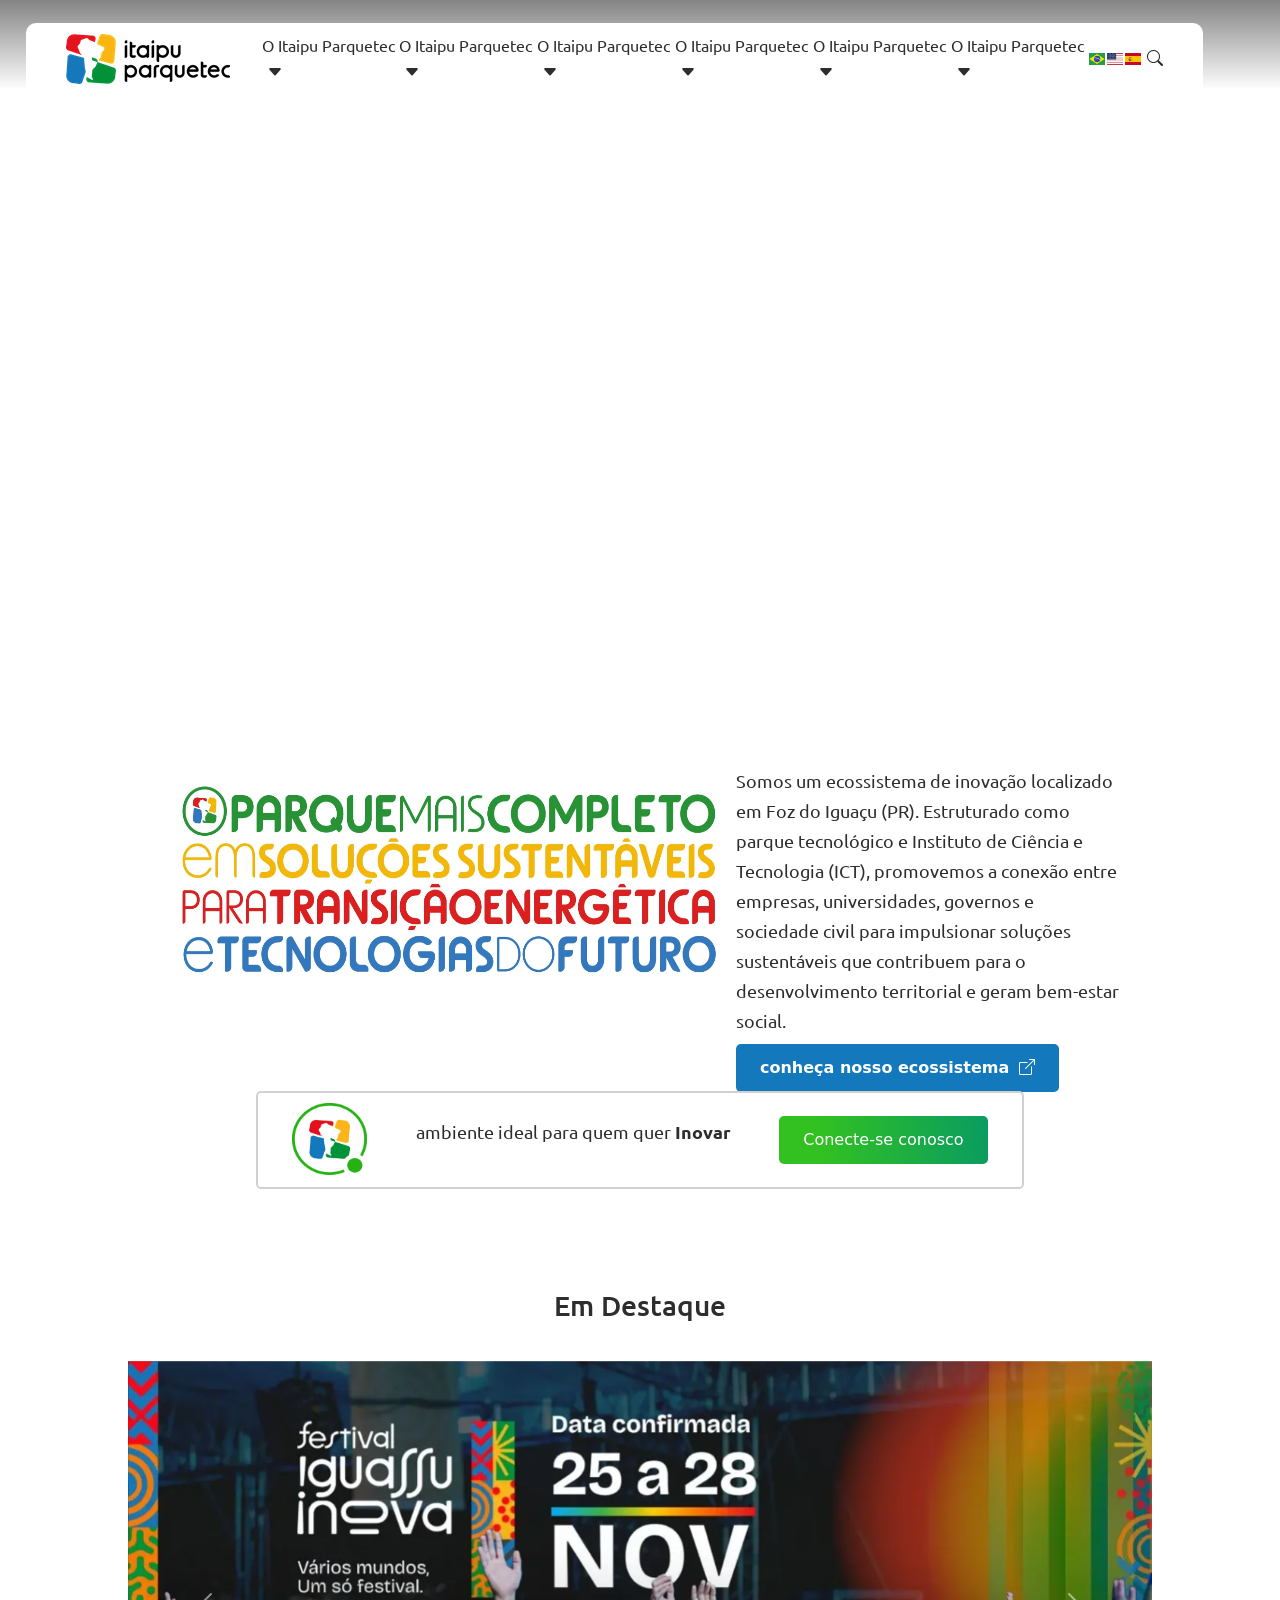
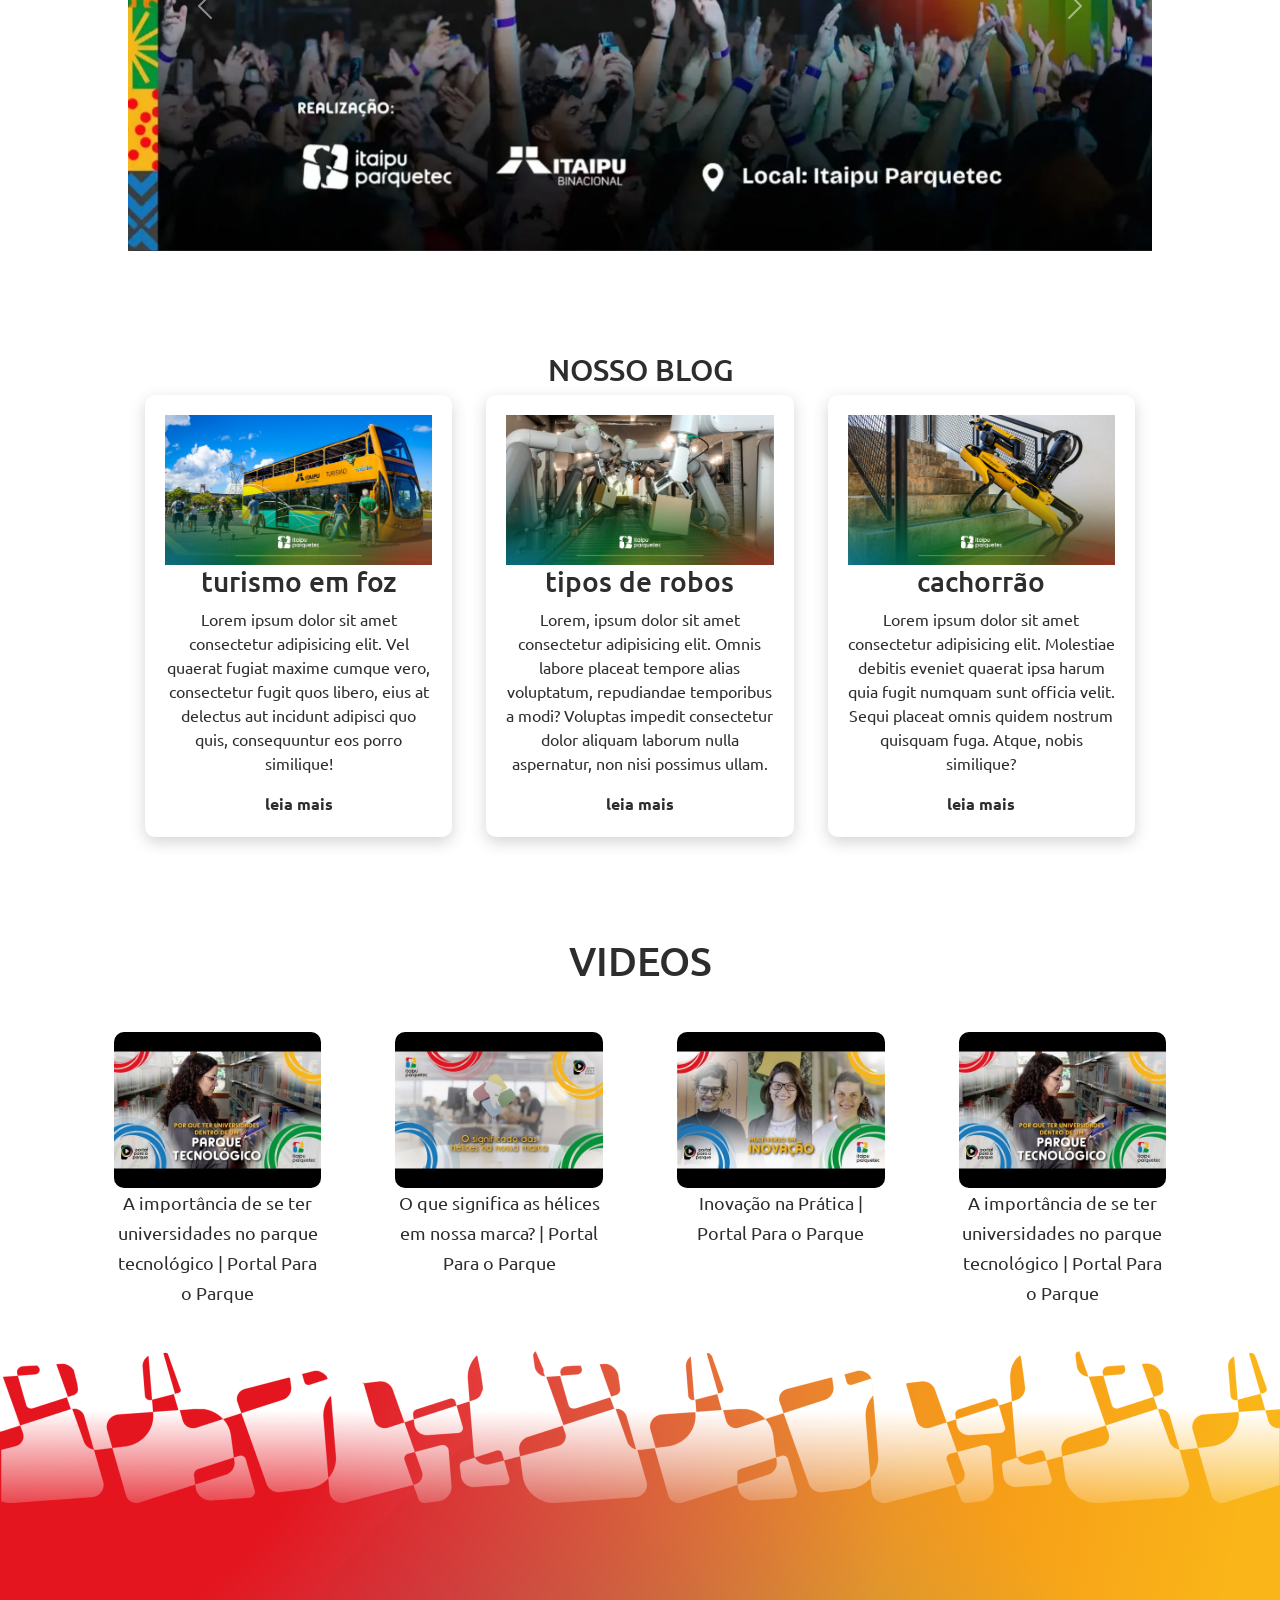
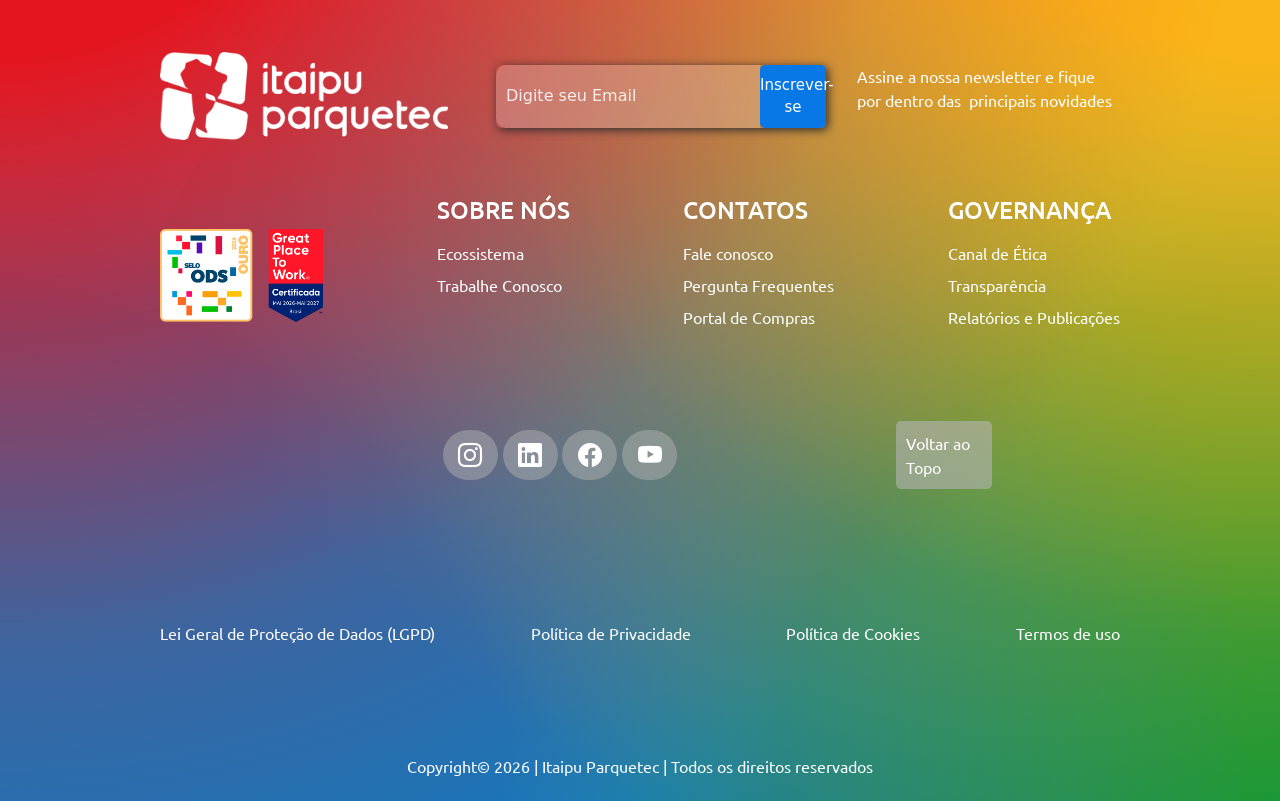
<file: index.html>
<!DOCTYPE html>
<html lang="pt-br">

<head>
    <meta charset="UTF-8">
    <meta name="viewport" content="width=device-width, initial-scale=1.0">
    <title>Document</title>
    <link rel="stylesheet" href="https://cdn.jsdelivr.net/npm/bootstrap@5.3.8/dist/css/bootstrap.min.css">
    <link rel="stylesheet" href="assets/style.css">

    <script src="https://cdn.jsdelivr.net/npm/bootstrap@5.3.8/dist/js/bootstrap.bundle.min.js"></script>
</head>

<body>

    <header>
        <div class="menu">
            <img src="assets/imagem/logo.webp">
            <ul>
                <li><a href="https://www.itaipuparquetec.org.br/">O Itaipu Parquetec<i
                            class="bi bi-caret-down-fill"></i></a></li>
                <li><a href="https://www.itaipuparquetec.org.br/">O Itaipu Parquetec<i
                            class="bi bi-caret-down-fill"></i></a></li>
                <li><a href="https://www.itaipuparquetec.org.br/">O Itaipu Parquetec<i
                            class="bi bi-caret-down-fill"></i></a></li>
                <li><a href="https://www.itaipuparquetec.org.br/">O Itaipu Parquetec<i
                            class="bi bi-caret-down-fill"></i></a></li>
                <li><a href="https://www.itaipuparquetec.org.br/">O Itaipu Parquetec<i
                            class="bi bi-caret-down-fill"></i></a></li>
                <li><a href="https://www.itaipuparquetec.org.br/">O Itaipu Parquetec<i
                            class="bi bi-caret-down-fill"></i></a></li>
            </ul>
            <div class="bandeiras">
                <img src="assets/imagem/pt-br.svg" alt="">
                <img src="assets/imagem/en-us.svg" alt="">
                <img src="assets/imagem/es.svg" alt="">
            </div>
            <i class="bi bi-search"></i>
        </div>

    </header>

    <!-- FIM DO HEADER -->

    <section class="video">
        <video class="elementor-background-video-hosted" role="presentation" autoplay="true" muted="true"
            playsinline="false" loop="true" src="assets/video/video-institucional-itaipu-parquetec.mp4"></video>
    </section>
    <!-- FIM DO VIDEO -->
    <section class="conteudo flex">
        <img class="img" src="assets/imagem/arte-slogan-portugues-itaipu-parquetec.webp">
        <div class="flex-colum">
            <h3>Somos um ecossistema de inovação localizado em Foz do Iguaçu (PR). Estruturado como parque tecnológico e
                Instituto de Ciência e Tecnologia (ICT), promovemos a conexão entre empresas, universidades, governos e
                sociedade civil para impulsionar soluções sustentáveis que contribuem para o desenvolvimento territorial
                e geram bem-estar social. </h3>

            <div class="botao">
                <b>conheça nosso ecossistema</b> <i class="bi bi-box-arrow-up-right"></i>
            </div>
        </div>

    </section>
    <!-- FIM DO TEXTO -->
    <section class="ambiente">
        <div class="balao-ambiente">

            <img src="assets/imagem/itaipuparquetec_logo_redondo.webp">
            <div class="texto">
                <p>ambiente ideal para quem quer <b>Inovar</b></p>
            </div>
            <div class="botao botao-ambiente">
                Conecte-se conosco
            </div>
        </div>
    </section>
    <!-- FIM DO AMBIENTE -->
    <section class="em-destaque">
        <h3 class="titulo-secao">Em Destaque</h3>
        <div id="carouselExample" class="carousel slide">
            <div class="carousel-inner">
                <div class="carousel-item active">
                    <img src="assets/imagem/banner-fetival-iguassu-inova-2026-itaipu-parquetec.webp" class="d-block w-100" alt="...">
                </div>
                <div class="carousel-item">
                    <img src="assets/imagem/banner-mais-enem-08-26-scaled.webp" class="d-block w-100" alt="...">
                </div>
                <div class="carousel-item">
                    <img src="assets/imagem/sid.jpeg" class="d-block w-100" alt="...">
                </div>
            </div>
            <button class="carousel-control-prev" type="button" data-bs-target="#carouselExample" data-bs-slide="prev">
                <span class="carousel-control-prev-icon" aria-hidden="true"></span>
                <span class="visually-hidden">Previous</span>
            </button>
            <button class="carousel-control-next" type="button" data-bs-target="#carouselExample" data-bs-slide="next">
                <span class="carousel-control-next-icon" aria-hidden="true"></span>
                <span class="visually-hidden">Next</span>
            </button>
        </div>
    </section>
    <!-- FIM DO DESTAQUES -->
    <section class="blog">
        <h4 style="font-size: 30px;">NOSSO BLOG</h4>
        <div class="flex baloes" style="justify-content: space-around;">
            <div class="balao-blog">
                <img src="assets/imagem/20250625-Banner-Blog-1.png" alt="">
                <h3>
                    turismo em foz
                </h3>
                <p>Lorem ipsum dolor sit amet consectetur adipisicing elit. Vel quaerat fugiat maxime cumque vero,
                    consectetur fugit quos libero, eius at delectus aut incidunt adipisci quo quis, consequuntur eos
                    porro similique!</p>
                <a href="https://leiomais.com.br/" target="_blank"><b>leia mais</b></a>
            </div>
            <div class="balao-blog">
                <img src="assets/imagem/20250625-Banner-Blog.png" alt=" ">
                <h3>
                    tipos de robos
                </h3>
                <p>Lorem, ipsum dolor sit amet consectetur adipisicing elit. Omnis labore placeat tempore alias
                    voluptatum, repudiandae temporibus a modi? Voluptas impedit consectetur dolor aliquam laborum nulla
                    aspernatur, non nisi possimus ullam.</p>
                <a href="https://leiomais.com.br/" target="_blank"><b>leia mais</b></a>
            </div>
            <div class="balao-blog">
                <img src="assets/imagem/20250625-Banner-Blog-1-1.png" alt="">
                <h3>
                    cachorrão
                </h3>
                <p>Lorem ipsum dolor sit amet consectetur adipisicing elit. Molestiae debitis eveniet quaerat ipsa harum
                    quia fugit numquam sunt officia velit. Sequi placeat omnis quidem nostrum quisquam fuga. Atque,
                    nobis similique?</p>
                <a href="https://leiomais.com.br/" target="_blank"><b>leia mais</b></a>
            </div>
        </div>
    </section>
    <!-- FIM DO BLOG -->
    <section class="videos">

        <h1>VIDEOS</h1>
        <div class="baloes-video">
            <div class="balao-video">
                <a>
                    <div class="imagem">
                        <img src="assets/imagem/hqdefault.jpg">
                    </div>

                    <h3>A importância de se ter universidades no parque tecnológico | Portal Para o Parque</h3>
                </a>

            </div>
            <div class="balao-video">
                <a>
                    <div class="imagem">
                        <img src="assets/imagem/hqdefault2.jpg">
                    </div>
                    <h3>O que significa as hélices em nossa marca? | Portal Para o Parque</h3>
                </a>

            </div>
            <div class="balao-video">
                <a>
                    <div class="imagem">
                        <img src="assets/imagem/hqdefault3.jpg">
                    </div>
                    <h3>Inovação na Prática | Portal Para o Parque</h3>

                </a>

            </div>

            <div class="balao-video">
                <a>
                    <div class="imagem">
                        <img src="assets/imagem/hqdefault.jpg">
                    </div>
                    <h3>A importância de se ter universidades no parque tecnológico | Portal Para o Parque</h3>
                </a>

            </div>
        </div>
    </section>
    <!-- FIM DO VIDEO -->
    <footer>
        <img src="assets/imagem/itaipu-parquetec-footer-pattner-scaled.webp">
        <div class="cont-footer">
            <div class="flex-linha">
                <img class="logo-branco" src="assets/imagem/logo-branca-itaipu-parquetec.webp">
                <div class="flex-linha">
                    <form id="form-footer" style="display: flex;">
                        <input type="email" id="email" name="email" placeholder="Digite seu Email" required>
                        <button class="botao" type="submit">Inscrever-se</button>
                    </form>
                    <p>Assine a nossa newsletter e fique por dentro das  principais novidades </p>
                </div>
            </div>
            <div class="flex-linha opcao">
                <img class="logo-ouro" src="assets/imagem/selo-ouro-ods-gptw-itaipu-parquetec.png">
                <div class="flex-colum balao-foot">
                    <h4>SOBRE NÓS</h4>
                    <a>Ecossistema</a>
                    <a>Trabalhe Conosco</a>
                </div>
                <div class="flex-colum balao-foot">
                    <h4>CONTATOS</h4>
                    <a>Fale conosco</a>
                    <a>Pergunta Frequentes</a>
                    <a>Portal de Compras</a>
                </div>
                <div class="flex-colum balao-foot">
                    <h4>GOVERNANÇA</h4>
                    <a>Canal de Ética</a>
                    <a>Transparência</a>
                    <a>Relatórios e Publicações</a>
                    
                </div>

            </div>
            <div class="flex-linha" style="justify-content: end; gap: 10%; margin-right: 20%;">
                <div class="botoes flex-linha">
                    <div class="balao-icone">
                    <a>
                        <i class="bi bi-instagram"></i>
                    </a>
                </div>
                <div class="balao-icone">
                    <a>
                        <i class="bi bi-linkedin"></i>
                    </a>
                </div>
                <div class="balao-icone">
                    <a>
                        <i class="bi bi-facebook"></i>
                    </a>
                </div>
                <div class="balao-icone">
                    <a>
                        <i class="bi bi-youtube"></i>
                    </a>
                </div>
                </div>
                
                <div class="voltar-topo">
                    <a>Voltar ao Topo</a>
                </div>
            </div>
            <div class="flex-linha opcao">
                <div>
                    <a>Lei Geral de Proteção de Dados (LGPD)</a>
                </div>
                <div>
                    <a>Política de Privacidade</a>
                </div>
                <div>
                    <a>Política de Cookies</a>
                </div>
                <div>
                    <a>
                    Termos de uso
                    </a>
                </div>
            </div>
            <div >
                <p style="text-align: center;color: #FFF; margin-top: 20px;">
                    Copyright© 2026 | Itaipu Parquetec | Todos os direitos reservados
                </p>
            </div>
        </div>
    </footer>
</body>

</html>
</file>
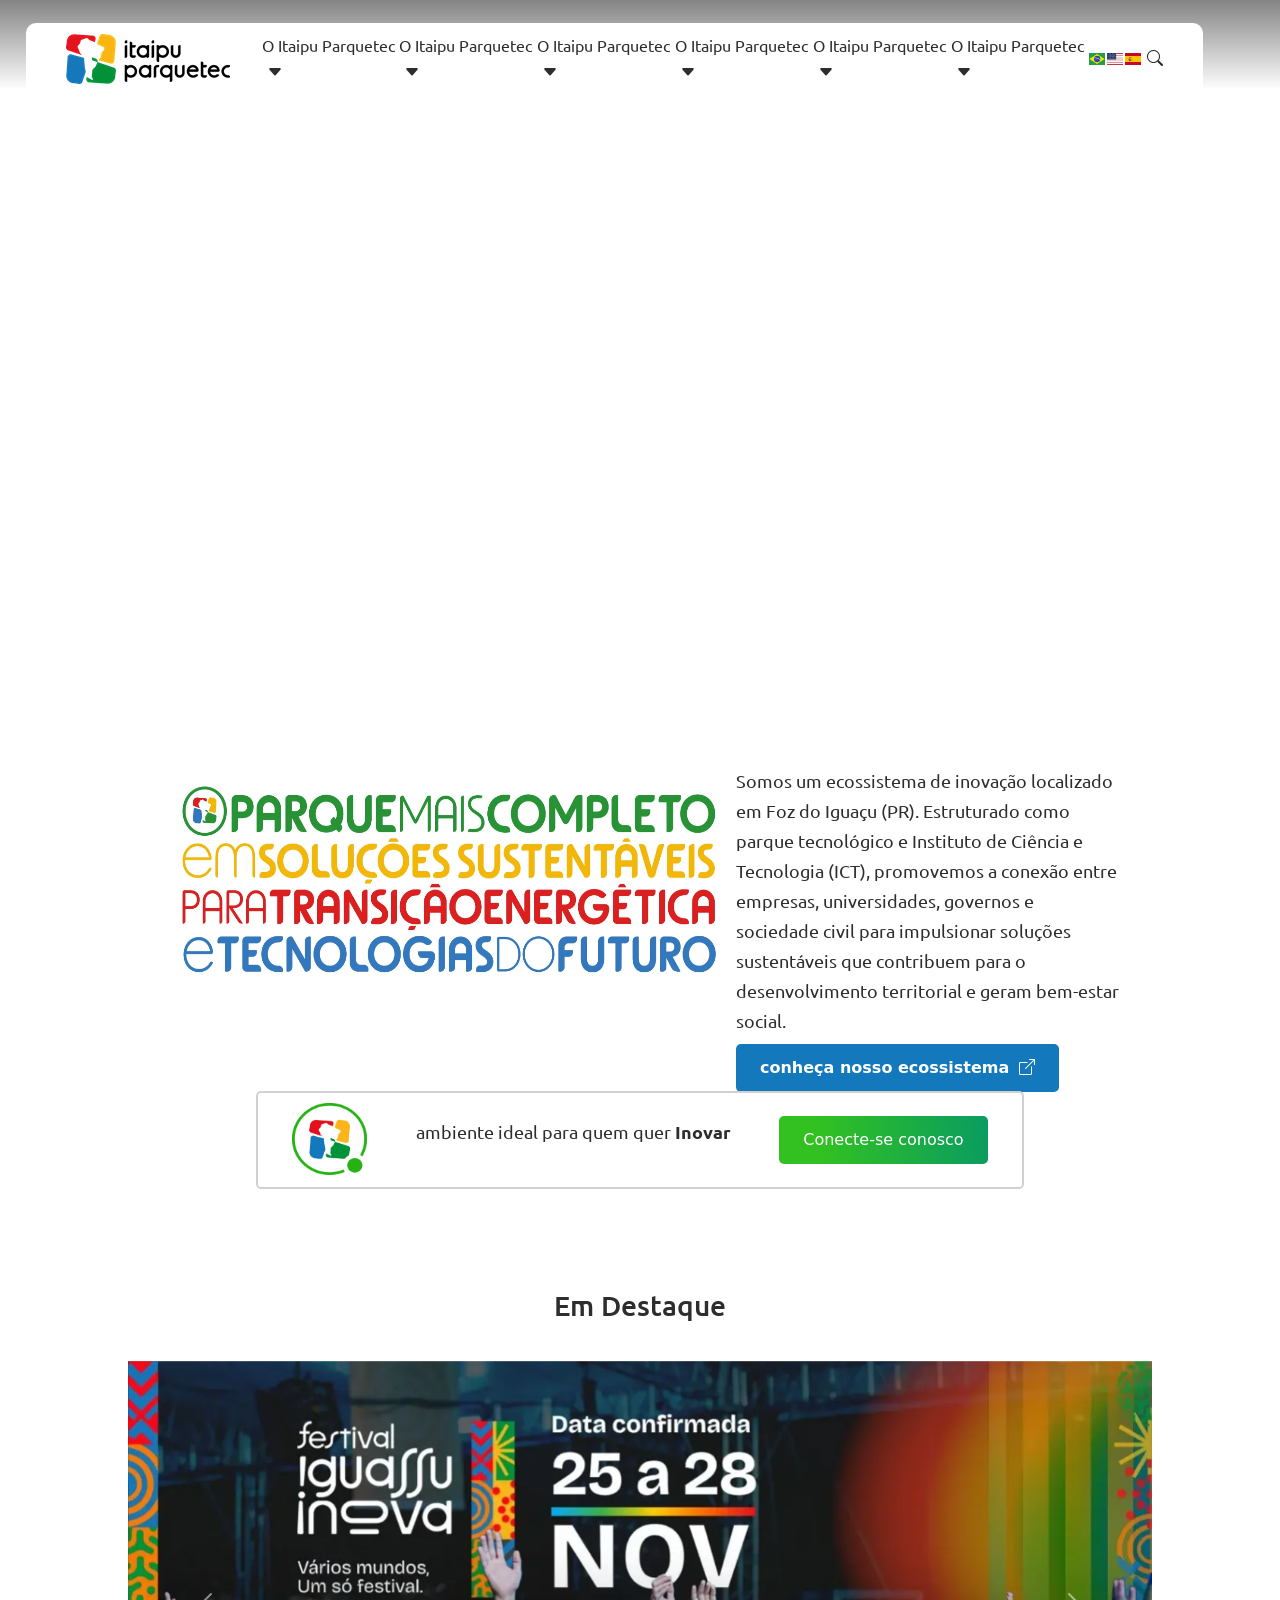
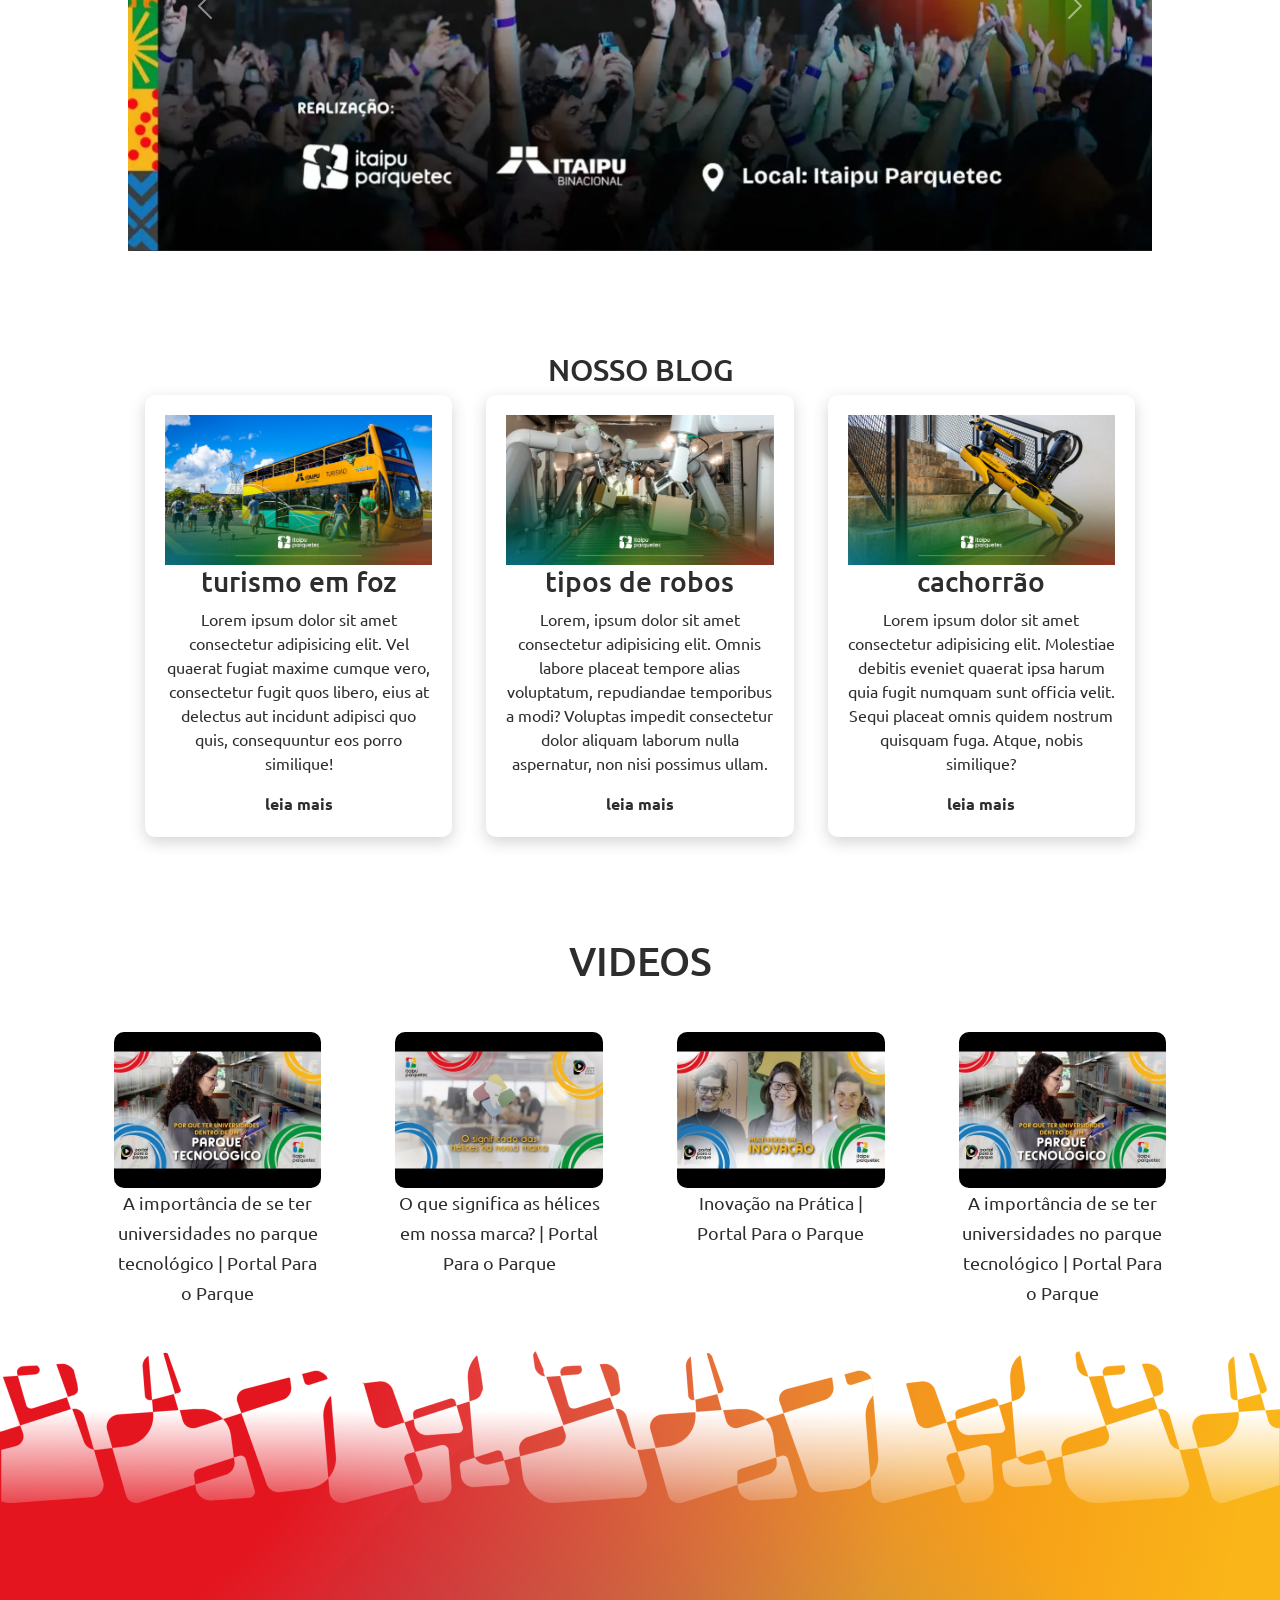
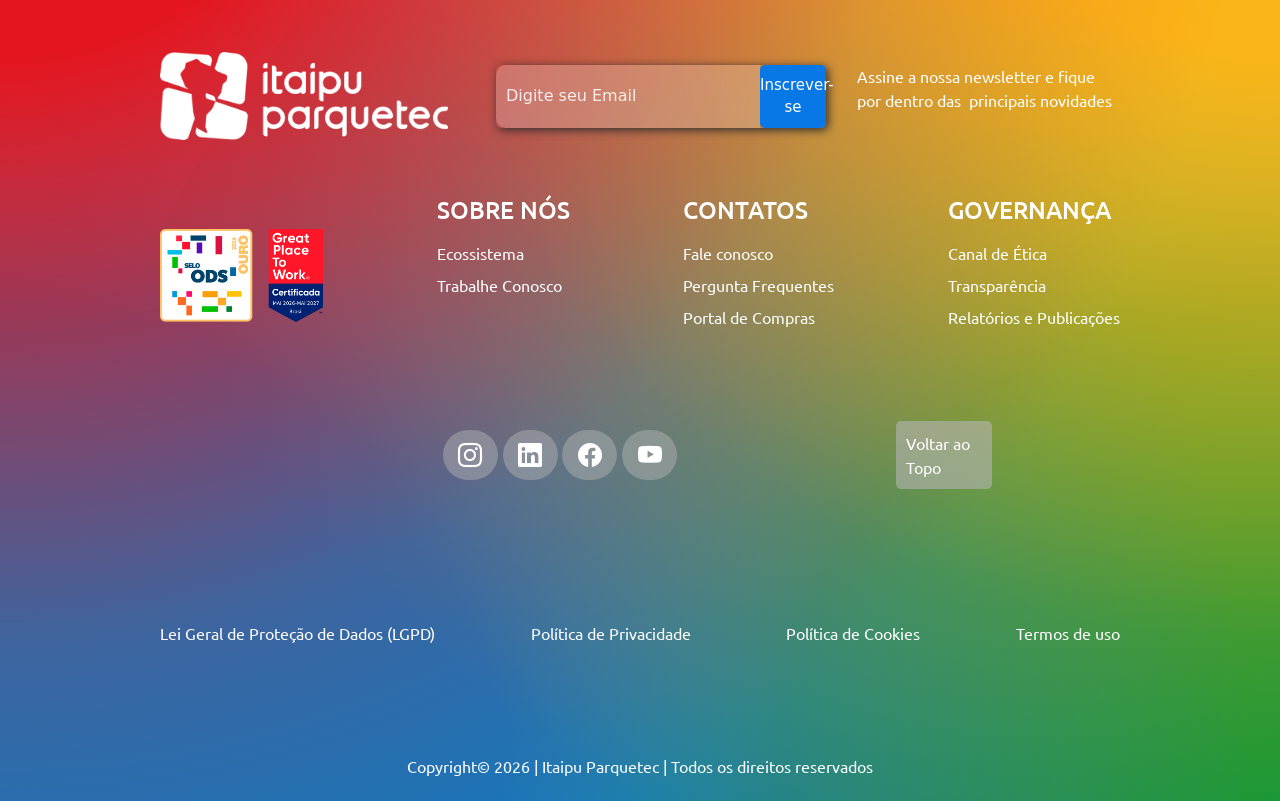
<file: parquetec.html>
<!DOCTYPE html>
<html lang="pt-br">

<head>
    <meta charset="UTF-8">
    <meta name="viewport" content="width=device-width, initial-scale=1.0">
    <title>Document</title>
    <link rel="stylesheet" href="https://cdn.jsdelivr.net/npm/bootstrap@5.3.8/dist/css/bootstrap.min.css">
    <link rel="stylesheet" href="assets/style.css">

    <script src="https://cdn.jsdelivr.net/npm/bootstrap@5.3.8/dist/js/bootstrap.bundle.min.js"></script>
</head>

<body>

    <header>
        <div class="menu">
            <img src="assets/imagem/logo.webp">
            <ul>
                <li><a href="https://www.itaipuparquetec.org.br/">O Itaipu Parquetec<i
                            class="bi bi-caret-down-fill"></i></a></li>
                <li><a href="https://www.itaipuparquetec.org.br/">O Itaipu Parquetec<i
                            class="bi bi-caret-down-fill"></i></a></li>
                <li><a href="https://www.itaipuparquetec.org.br/">O Itaipu Parquetec<i
                            class="bi bi-caret-down-fill"></i></a></li>
                <li><a href="https://www.itaipuparquetec.org.br/">O Itaipu Parquetec<i
                            class="bi bi-caret-down-fill"></i></a></li>
                <li><a href="https://www.itaipuparquetec.org.br/">O Itaipu Parquetec<i
                            class="bi bi-caret-down-fill"></i></a></li>
                <li><a href="https://www.itaipuparquetec.org.br/">O Itaipu Parquetec<i
                            class="bi bi-caret-down-fill"></i></a></li>
            </ul>
            <div class="bandeiras">
                <img src="assets/imagem/pt-br.svg" alt="">
                <img src="assets/imagem/en-us.svg" alt="">
                <img src="assets/imagem/es.svg" alt="">
            </div>
            <i class="bi bi-search"></i>
        </div>

    </header>

    <!-- FIM DO HEADER -->

    <section class="video">
        <video class="elementor-background-video-hosted" role="presentation" autoplay="true" muted="true"
            playsinline="false" loop="true" src="assets/video/video-institucional-itaipu-parquetec.mp4"></video>
    </section>
    <!-- FIM DO VIDEO -->
    <section class="conteudo flex">
        <img class="img" src="assets/imagem/arte-slogan-portugues-itaipu-parquetec.webp">
        <div class="flex-colum">
            <h3>Somos um ecossistema de inovação localizado em Foz do Iguaçu (PR). Estruturado como parque tecnológico e
                Instituto de Ciência e Tecnologia (ICT), promovemos a conexão entre empresas, universidades, governos e
                sociedade civil para impulsionar soluções sustentáveis que contribuem para o desenvolvimento territorial
                e geram bem-estar social. </h3>

            <div class="botao">
                <b>conheça nosso ecossistema</b> <i class="bi bi-box-arrow-up-right"></i>
            </div>
        </div>

    </section>
    <!-- FIM DO TEXTO -->
    <section class="ambiente">
        <div class="balao-ambiente">

            <img src="assets/imagem/itaipuparquetec_logo_redondo.webp">
            <div class="texto">
                <p>ambiente ideal para quem quer <b>Inovar</b></p>
            </div>
            <div class="botao botao-ambiente">
                Conecte-se conosco
            </div>
        </div>
    </section>
    <!-- FIM DO AMBIENTE -->
    <section class="em-destaque">
        <h3 class="titulo-secao">Em Destaque</h3>
        <div id="carouselExample" class="carousel slide">
            <div class="carousel-inner">
                <div class="carousel-item active">
                    <img src="assets/imagem/banner-fetival-iguassu-inova-2026-itaipu-parquetec.webp" class="d-block w-100" alt="...">
                </div>
                <div class="carousel-item">
                    <img src="assets/imagem/banner-mais-enem-08-26-scaled.webp" class="d-block w-100" alt="...">
                </div>
                <div class="carousel-item">
                    <img src="assets/imagem/sid.jpeg" class="d-block w-100" alt="...">
                </div>
            </div>
            <button class="carousel-control-prev" type="button" data-bs-target="#carouselExample" data-bs-slide="prev">
                <span class="carousel-control-prev-icon" aria-hidden="true"></span>
                <span class="visually-hidden">Previous</span>
            </button>
            <button class="carousel-control-next" type="button" data-bs-target="#carouselExample" data-bs-slide="next">
                <span class="carousel-control-next-icon" aria-hidden="true"></span>
                <span class="visually-hidden">Next</span>
            </button>
        </div>
    </section>
    <!-- FIM DO DESTAQUES -->
    <section class="blog">
        <h4 style="font-size: 30px;">NOSSO BLOG</h4>
        <div class="flex baloes" style="justify-content: space-around;">
            <div class="balao-blog">
                <img src="assets/imagem/20250625-Banner-Blog-1.png" alt="">
                <h3>
                    turismo em foz
                </h3>
                <p>Lorem ipsum dolor sit amet consectetur adipisicing elit. Vel quaerat fugiat maxime cumque vero,
                    consectetur fugit quos libero, eius at delectus aut incidunt adipisci quo quis, consequuntur eos
                    porro similique!</p>
                <a href="https://leiomais.com.br/" target="_blank"><b>leia mais</b></a>
            </div>
            <div class="balao-blog">
                <img src="assets/imagem/20250625-Banner-Blog.png" alt=" ">
                <h3>
                    tipos de robos
                </h3>
                <p>Lorem, ipsum dolor sit amet consectetur adipisicing elit. Omnis labore placeat tempore alias
                    voluptatum, repudiandae temporibus a modi? Voluptas impedit consectetur dolor aliquam laborum nulla
                    aspernatur, non nisi possimus ullam.</p>
                <a href="https://leiomais.com.br/" target="_blank"><b>leia mais</b></a>
            </div>
            <div class="balao-blog">
                <img src="assets/imagem/20250625-Banner-Blog-1-1.png" alt="">
                <h3>
                    cachorrão
                </h3>
                <p>Lorem ipsum dolor sit amet consectetur adipisicing elit. Molestiae debitis eveniet quaerat ipsa harum
                    quia fugit numquam sunt officia velit. Sequi placeat omnis quidem nostrum quisquam fuga. Atque,
                    nobis similique?</p>
                <a href="https://leiomais.com.br/" target="_blank"><b>leia mais</b></a>
            </div>
        </div>
    </section>
    <!-- FIM DO BLOG -->
    <section class="videos">

        <h1>VIDEOS</h1>
        <div class="baloes-video">
            <div class="balao-video">
                <a>
                    <div class="imagem">
                        <img src="assets/imagem/hqdefault.jpg">
                    </div>

                    <h3>A importância de se ter universidades no parque tecnológico | Portal Para o Parque</h3>
                </a>

            </div>
            <div class="balao-video">
                <a>
                    <div class="imagem">
                        <img src="assets/imagem/hqdefault2.jpg">
                    </div>
                    <h3>O que significa as hélices em nossa marca? | Portal Para o Parque</h3>
                </a>

            </div>
            <div class="balao-video">
                <a>
                    <div class="imagem">
                        <img src="assets/imagem/hqdefault3.jpg">
                    </div>
                    <h3>Inovação na Prática | Portal Para o Parque</h3>

                </a>

            </div>

            <div class="balao-video">
                <a>
                    <div class="imagem">
                        <img src="assets/imagem/hqdefault.jpg">
                    </div>
                    <h3>A importância de se ter universidades no parque tecnológico | Portal Para o Parque</h3>
                </a>

            </div>
        </div>
    </section>
    <!-- FIM DO VIDEO -->
    <footer>
        <img src="assets/imagem/itaipu-parquetec-footer-pattner-scaled.webp">
        <div class="cont-footer">
            <div class="flex-linha">
                <img class="logo-branco" src="assets/imagem/logo-branca-itaipu-parquetec.webp">
                <div class="flex-linha">
                    <form id="form-footer" style="display: flex;">
                        <input type="email" id="email" name="email" placeholder="Digite seu Email" required>
                        <button class="botao" type="submit">Inscrever-se</button>
                    </form>
                    <p>Assine a nossa newsletter e fique por dentro das  principais novidades </p>
                </div>
            </div>
            <div class="flex-linha opcao">
                <img class="logo-ouro" src="assets/imagem/selo-ouro-ods-gptw-itaipu-parquetec.png">
                <div class="flex-colum balao-foot">
                    <h4>SOBRE NÓS</h4>
                    <a>Ecossistema</a>
                    <a>Trabalhe Conosco</a>
                </div>
                <div class="flex-colum balao-foot">
                    <h4>CONTATOS</h4>
                    <a>Fale conosco</a>
                    <a>Pergunta Frequentes</a>
                    <a>Portal de Compras</a>
                </div>
                <div class="flex-colum balao-foot">
                    <h4>GOVERNANÇA</h4>
                    <a>Canal de Ética</a>
                    <a>Transparência</a>
                    <a>Relatórios e Publicações</a>
                    
                </div>

            </div>
            <div class="flex-linha" style="justify-content: end; gap: 10%; margin-right: 20%;">
                <div class="botoes flex-linha">
                    <div class="balao-icone">
                    <a>
                        <i class="bi bi-instagram"></i>
                    </a>
                </div>
                <div class="balao-icone">
                    <a>
                        <i class="bi bi-linkedin"></i>
                    </a>
                </div>
                <div class="balao-icone">
                    <a>
                        <i class="bi bi-facebook"></i>
                    </a>
                </div>
                <div class="balao-icone">
                    <a>
                        <i class="bi bi-youtube"></i>
                    </a>
                </div>
                </div>
                
                <div class="voltar-topo">
                    <a>Voltar ao Topo</a>
                </div>
            </div>
            <div class="flex-linha opcao">
                <div>
                    <a>Lei Geral de Proteção de Dados (LGPD)</a>
                </div>
                <div>
                    <a>Política de Privacidade</a>
                </div>
                <div>
                    <a>Política de Cookies</a>
                </div>
                <div>
                    <a>
                    Termos de uso
                    </a>
                </div>
            </div>
            <div >
                <p style="text-align: center;color: #FFF; margin-top: 20px;">
                    Copyright© 2026 | Itaipu Parquetec | Todos os direitos reservados
                </p>
            </div>
        </div>
    </footer>
</body>

</html>
</file>
<file: assets/style.css>
@import url('https://fonts.googleapis.com/css2?family=Open+Sans:ital,wght@0,300..800;1,300..800&family=Roboto:ital,wght@0,100..900;1,100..900&family=Ubuntu:ital,wght@0,300;0,400;0,500;0,700;1,300;1,400;1,500;1,700&display=swap');
@import url("https://cdn.jsdelivr.net/npm/bootstrap-icons@1.13.1/font/bootstrap-icons.min.css");

body{
    height: 100vh;
    padding: 0px;
    margin: 0px;
}

header{
  position: fixed;
  background: linear-gradient(to bottom, #848484, #ffffff00);
  top: 0;
  width: 100%;
  height: 10%;
  z-index: 9999; 
}

.menu { 
  width: 92%; 
  height: 8%; 
  margin-left: 2%; 
  position: fixed; 
  top: 23px; 
  display: flex; 
  background-color: white; 
  border-radius: 10px; 
  align-items: center; 
  padding: 10px 40px; 
  box-sizing: border-box; 
} 

.menu img { 
  margin-right: auto; 
} 

.menu ul { 
  width: 80%;
  height: 100%;
  margin: 20px 0px;
  list-style-type: none; 
  display: flex; 
  align-items: center; 
  justify-content: space-around; 
}
a{
  text-decoration: none;
  color: black;
}
i{
  margin-left: 5px;
}
.bandeiras{
  width: 5%;
  display: flex;
  gap: 3%;
}
.bandeiras img{
  width: 30%;
}

.video { 
  width: 100%; 
  height: 80vh;
  overflow: hidden;
  margin-top: 2%;

  display: flex;
  align-items: center;
} 

.video video { 
  width: 100%; 
  height: 140%; 
  object-fit: fill;
}

.conteudo{
  width: 75%;
  height: 25%;
  margin: 20px auto;
}


.flex{
  display: flex;
  justify-content: center;
}
.img {
  width: 60%;
}

.flex-colum{
  display: flex;
  flex-direction: column;
}

.botao{
  width: fit-content ;
  height: fit-content;
  border-radius: 5px;
  padding: 12px 24px;
  color: #fff;
  font-size: 16px;
  background-color: #1478BD;
  transition: all 0.5s ease;
}
.botao:hover{
  background-color: #008633;
  cursor: pointer;
}

.botao-ambiente{
  background: linear-gradient(84deg, #32C121 20%, #099C61 100%);
  transition: all 0.5s ease;
}
.botao-ambiente:hover{
  transform: scale(1.2);
  text-decoration: underline;
}
.conteudo h3{
    font-size: 18px;
    font-weight: 400;
    line-height: 30px;
}

.em-destaque{
  width: 100%;
  text-align: center;
  display: flex;
  flex-direction: column;
  align-items: center;
  gap: 30px;
}
.carousel{
  max-width: 80%;
  min-width: 80%;
}
.blog{

  width: 80%;
  margin-top: 100px;
  height: fit-content;
  text-align: center;
  margin-left: 10%;
}

.balao-blog{

  width: 30%;
  height: 100%;
  padding: 20px;
  border-radius: 10px;
  background-color: #FFF;
  box-shadow: 0 5px 15px rgba(53, 53, 53, 0.211);
  transition: all 0.5s ease;
}

.balao-blog:hover{
  transform: translateY(-10px); 
  box-shadow: 0 5px 15px rgba(53, 53, 53, 0.606);;
  z-index: 1;
}

.balao-blog img{
  width: 100%;  
}

.baloes{
  width: 100%;
  height: 100%;
}
.ambiente{
  display: flex;
  justify-content: center;
  margin: 100px 0px;
}
.balao-ambiente{
  width: 60%;
  height: 60%;
  border: 2px solid red;
  display: flex;
  align-items: center;
  justify-content: space-around;
  padding: 10px;
  background-color: #FFF;
  border: 2px solid #8484845e;
  border-radius: 5px;
}

.balao-ambiente > img{
  width: 10%;
}

.baloes-video{
  display: flex;
  flex-direction: row;
  justify-content: center;
  flex-wrap: nowrap;
  gap: 5%;
}
.balao-video {
  width: 17%;
  height: 30%; 
  overflow: hidden;
  border-radius: 10px;
  padding: 5px;
}
.balao-video a{
  width: 100%;
  height: 100%;
}
.imagem{ 
  width: 100%; 
  max-width: 300px;
  max-height: 160px;
  overflow: hidden;
  margin-top: 2%;

  display: flex;
  flex-direction: column;
  align-items: center;
  justify-content: center;
  border-radius: 10px;
} 

.imagem img { 
  width: 100%;  
  max-width: 300px;
  max-height: 160px;
  object-fit: cover;
  /* transform: scale(1.4);  */
  transform-origin: center;
  transition: all ease 1s;
}

.baloes-video a:hover .imagem img{
  transform: scale(1.2);
  
}
.videos{
  margin-top: 100px;
  display: flex;
  flex-direction: column;
  gap: 30px;
}
.videos h1{
  text-align: center;
}
.videos h3{
  text-align: center;
  font-size: 18px;
  font-weight: 400;
  line-height: 30px;
}

footer{
  background:     
  radial-gradient(circle at 0% 0%, #E4151E 0%, rgba(228, 21, 30, 1) 20%, rgba(228, 21, 30, 0.2) 55%, transparent 75%), 
  radial-gradient(circle at 100% 0%, #FAB518 0%, rgba(250, 181, 24, 1) 20%, rgba(250, 181, 24, 0.2) 55%, transparent 75%), 
  radial-gradient(circle at 0% 100%, #1478BE 0%, rgba(20, 120, 190, 1) 0%, rgba(20, 120, 190, 1) 30%, transparent 75%), 
  radial-gradient(circle at 100% 100%, #029439 0%, rgba(41, 147, 53, 1) 30%, rgba(41, 147, 53, 0.2) 75%, transparent 75%);
  height: 120vh;
  display: flex;
  
  gap: 10%;
  flex-direction: column;
  align-items: center;
}

footer img{
  width: 100%;
}

.opcao a:hover{
  color: #FFF;
  text-decoration: underline !important;
  cursor: pointer;
}
.cont-footer{
  width: 100%;
  height: 80%;


  color: #FFF;

  display: flex;
  flex-direction: column;

  gap: 1%;
  justify-content: space-around;
  align-items: center;
}
.flex-linha{
  width: 75%;
  height: 20%;
  gap: 5%;
  display: flex;
  align-items: center;
  justify-content: space-between;
}

.flex-linha p{
  color: #FFF;
}
.balao-icone{
  width: 55px;
  background-color: #b6b6b674;
  backdrop-filter: blur(50px);
  padding: 7px 9px;
  border-radius: 30px;
  display: flex;
  justify-content: center;
  align-items: center;
}
.balao-icone i{
  color: #FFF;
  font-size: 24px;
  margin: 0px auto;
}
.balao-icone a{
  text-align: center;
}
.botoes{
  width: 50%;
  height: 20%;
  gap: 1%;
  justify-content: center;
  align-items: center;
}
.voltar-topo{
  width: 10%;
  border-radius: 5px;
  background-color: #b6b6b696;
  backdrop-filter: blur(300px);
  display: flex;
  justify-content: center;
  align-items: center;
  padding: 10px;
  border-bottom: 0px solid #FFF;
  transition: all 0.5s ease;
}
.voltar-topo:hover{
  
  border-bottom: 2px solid #FFF;
  cursor: pointer;
}
#form-footer{
  width: 100%;
  height: 200%;
  border-radius: 5px;
  border: none;
  box-shadow: #2D2D2D 2px 2px 10px;
  
}
#form-footer .botao{
  height:100%;
  width: 20%;
  padding: 0px;
  font-size: 15px;
}
#form-footer input{
  width: 90%;
  border-radius: 10px 0px 0px 10px;
  border: none;
  box-shadow: #2D2D2D 0px 0px 0px;
  background-color: #ffffff36;
  backdrop-filter: blur(100px);
  padding: 10px;
  
}
#form-footer button{
  border: none;
  cursor: pointer;
  backdrop-filter: blur(100px);
  padding: 10px;
  transition: all 0.5s ease;
  background-color: #0878e7;
}
#form-footer button:hover{
  background-color: #029439;
}

input::placeholder, 
textarea::placeholder {
  color: rgba(255, 255, 255, 0.857); 
  opacity: 1; 
}
.logo-branco{
  width: 30%;
}
.logo-ouro{
  width: 17%;
}

.texto{
  font-size: 18px;
  stroke: #000;
  color: #FFFFFF;
}
p, h1, h2, h3, h4, h5, h6, a {
    font-family: "Ubuntu", Sans-serif !important;
    color: #2D2D2D;
}

.balao-foot{
  color: #FFF;
  gap: 5%;
  height: 100%;
}
.balao-foot h4{
  color: #FFF;
}
</file>
